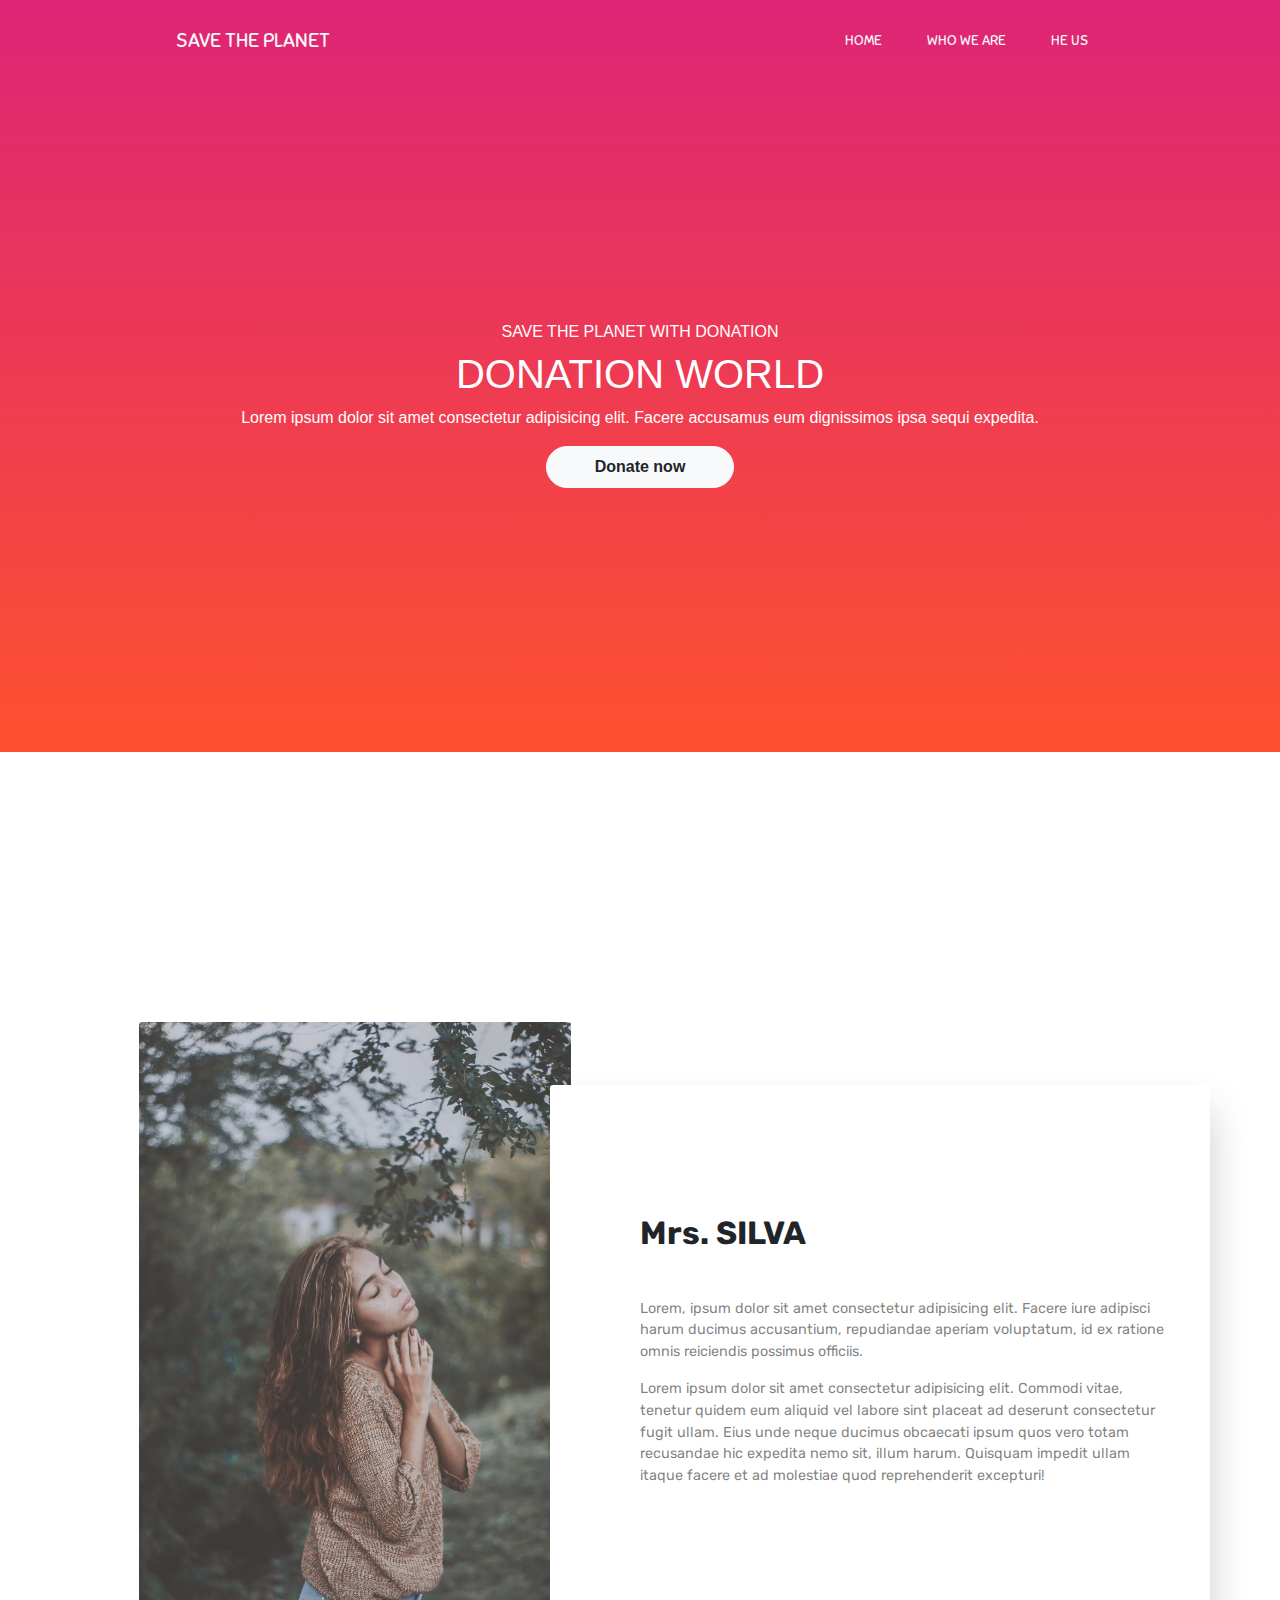
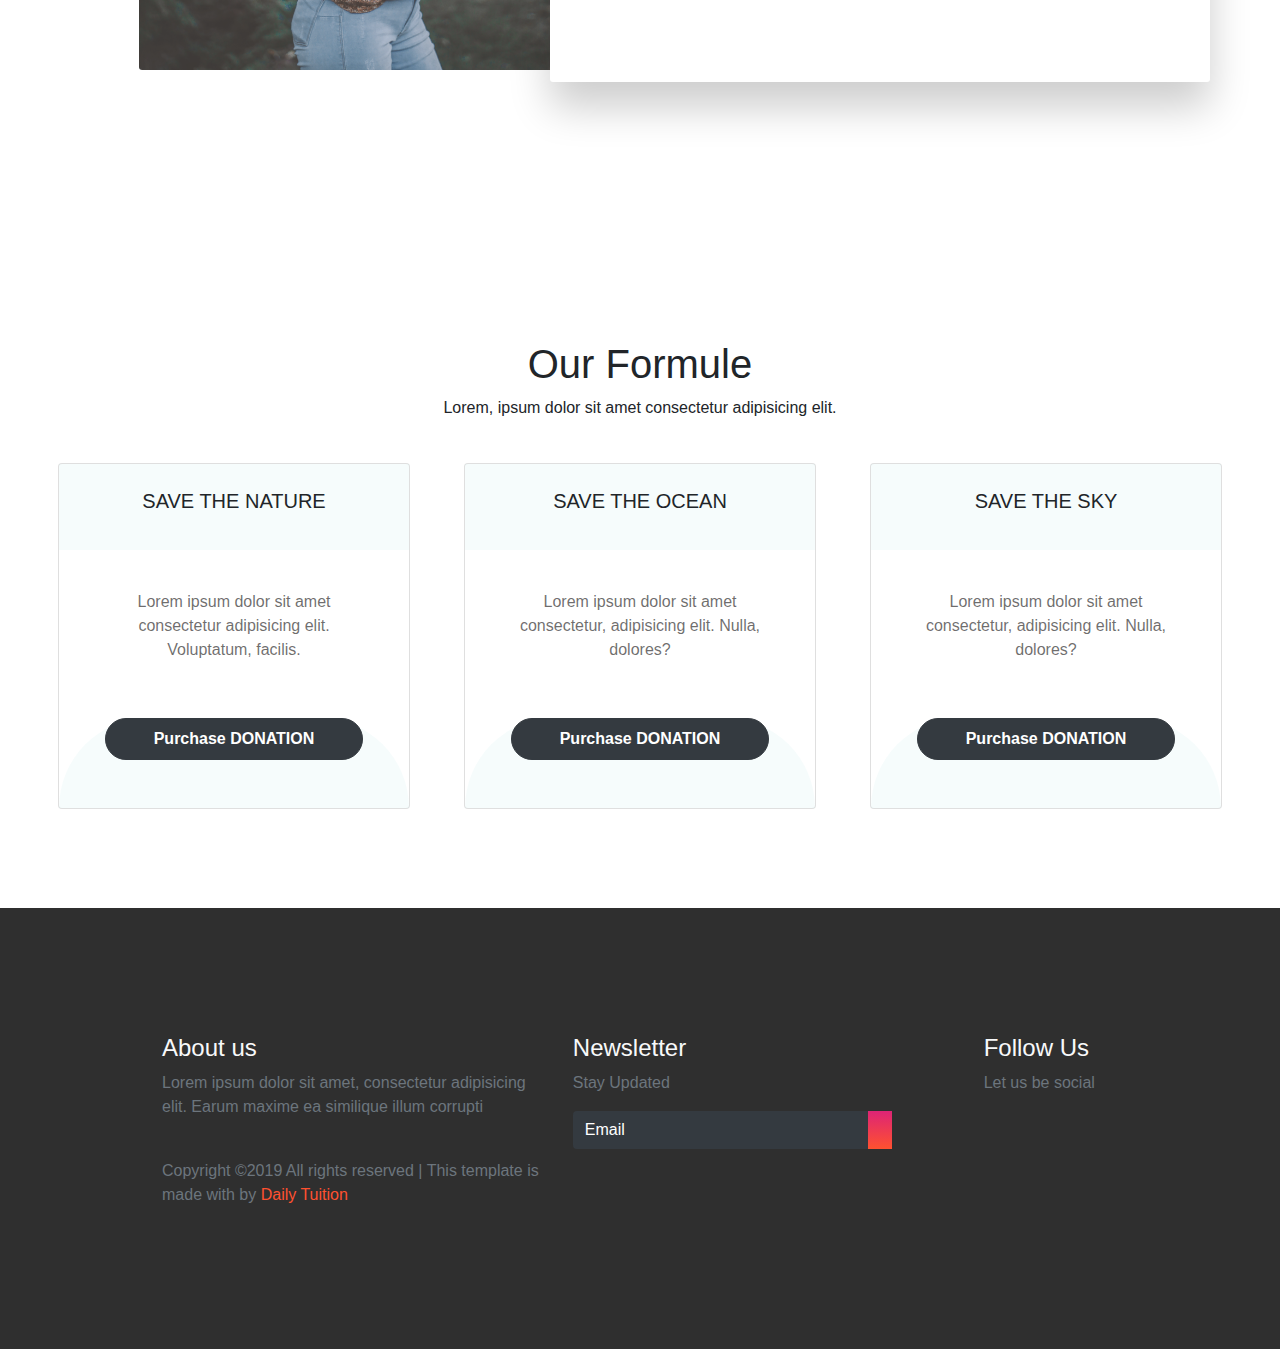
<file: src/Index.html>
<!DOCTYPE html>
<html lang="en">

<head>
  <meta charset="UTF-8" />
  <meta name="viewport" content="width=device-width, initial-scale=1.0" />
  <meta http-equiv="X-UA-Compatible" content="ie=edge" />
  <title>SAVE THE WORLD</title>

  <link rel="stylesheet" href="https://stackpath.bootstrapcdn.com/bootstrap/4.3.1/css/bootstrap.min.css" integrity="sha384-ggOyR0iXCbMQv3Xipma34MD+dH/1fQ784/j6cY/iJTQUOhcWr7x9JvoRxT2MZw1T"
    crossorigin="anonymous" />
  <link rel="stylesheet" href="https://use.fontawesome.com/releases/v5.7.2/css/all.css" integrity="sha384-fnmOCqbTlWIlj8LyTjo7mOUStjsKC4pOpQbqyi7RrhN7udi9RwhKkMHpvLbHG9Sr"
    crossorigin="anonymous">
  <link rel="stylesheet" href="./Style.css" />
  <link rel="stylesheet" href="./mobile-style.css">
</head>

<body>
  <header>
    <div class="container-fluid p-0">
      <nav class="navbar navbar-expand-lg">
        <a class="navbar-brand" href="Index.html">
          <i class="fa fa-globe fa-2x mx-3"></i>SAVE THE PLANET</a>
        <button class="navbar-toggler" type="button" data-toggle="collapse" data-target="#navbarNav" aria-controls="navbarNav" aria-expanded="false"
          aria-label="Toggle navigation">
          <i class="fas fa-align-right text-light"></i>
        </button>
        <div class="collapse navbar-collapse" id="navbarNav">
          <div class="mr-auto"></div> 
          <ul class="navbar-nav">
            <li class="nav-item active">
              <a class="nav-link" href="Index.html">HOME
                <span class="sr-only">(current)</span>
              </a>
            </li>
            <li class="nav-item">
              <a class="nav-link" href="who.html">WHO WE ARE</a>
            </li>
            <li class="nav-item ">
                <a href="help.html" class="nav-link">HE US</a>
            </li>
          </ul>
        </div>
      </nav>
    </div>
    <div class="container text-center">
      <div class="row">
        <div class="col-md-12 col-sm-12  text-white">
          <br>
          <br>
          <br>
          <br>
          <br>
          <br>
          <br>
          <br>
          <br>
          <br>
          <h6>SAVE THE PLANET WITH DONATION</h6>
          <h1>DONATION WORLD</h1>
          <p>
            Lorem ipsum dolor sit amet consectetur adipisicing elit. Facere accusamus eum dignissimos ipsa sequi expedita.
          </p>
          <button class="btn btn-light px-5 py-2 primary-btn">
           Donate now 
          </button>
          <br>
          <br>
          <br>          
          <br>
          <br>
          <br>           
          <br>
          <br>
          <br>
          <br>
          <br>
          <br>
        </div>
      </div>
    </div>
  </header>
  <main>
    <section class="section-1">
      <div class="container text-center">
        <div class="row">
          <div class="col-md-6 col-12">
            <div class="pray">
              <img src="../assets/caique-silva-320647-unsplash.jpg" alt="Pray" class="" />
            </div>
          </div>
          <div class="col-md-6 col-12">
            <div class="panel text-left">
              <h1>Mrs. SILVA</h1>
              <p class="pt-4">
                Lorem, ipsum dolor sit amet consectetur adipisicing elit. Facere iure adipisci harum ducimus accusantium, repudiandae aperiam
                voluptatum, id ex ratione omnis reiciendis possimus officiis.
              </p>
              <p>
                Lorem ipsum dolor sit amet consectetur adipisicing elit. Commodi vitae, tenetur quidem eum aliquid vel labore sint placeat
                ad deserunt consectetur fugit ullam. Eius unde neque ducimus obcaecati ipsum quos vero totam recusandae hic
                expedita nemo sit, illum harum. Quisquam impedit ullam itaque facere et ad molestiae quod reprehenderit excepturi!
              </p>
            </div>
          </div>
        </div>
      </div>
    </section>
      <div class="purchase text-center">
        <h1>Our Formule</h1>
        <p>
          Lorem, ipsum dolor sit amet consectetur adipisicing elit.
        </p>
        <div class="cards">
          <div class="d-flex flex-row justify-content-center flex-wrap">
            <div class="card">
              <div class="card-body">
                <div class="title">
                  <h5 class="card-title">SAVE THE NATURE</h5>
                </div>
                <p class="card-text">
                  Lorem ipsum dolor sit amet consectetur adipisicing elit. Voluptatum, facilis.
                </p>
                <div class="donate">
                    <a href="help.html" class="btn btn-dark px-5 py-2 primary-btn mb-5">Purchase DONATION</a>
                </div>
              </div>
            </div>
            <div class="card">
              <div class="card-body">
                <div class="title">
                  <h5 class="card-title">SAVE THE OCEAN</h5>
                </div>
                <p class="card-text">
                  Lorem ipsum dolor sit amet consectetur, adipisicing elit. Nulla, dolores?
                </p>
                <div class="donate">
                  <a href="help.html" class="btn btn-dark px-5 py-2 primary-btn mb-5">Purchase DONATION</a>
                </div>
              </div>
            </div>
            <div class="card">
              <div class="card-body">
                <div class="title">
                  <h5 class="card-title">SAVE THE SKY</h5>
                </div>
                <p class="card-text">
                  Lorem ipsum dolor sit amet consectetur, adipisicing elit. Nulla, dolores?
                </p>
                <div class="donate">
                  <a href="help.html" class="btn btn-dark px-5 py-2 primary-btn mb-5">Purchase DONATION</a>
                </div>
              </div>
            </div>
          </div>
          <br><br><br>
        </div>
      </div>
    </section>
  </main>
  <footer>
    <div class="container-fluid p-0">
      <div class="row text-left">
        <div class="col-md-5 col-sm-5">
          <h4 class="text-light">About us</h4>
          <p class="text-muted">Lorem ipsum dolor sit amet, consectetur adipisicing elit. Earum maxime ea similique illum corrupti</p>
          <p class="pt-4 text-muted">Copyright ©2019 All rights reserved | This template is made with by
            <span> Daily Tuition</span>
          </p>
        </div>
        <div class="col-md-5 col-sm-12">
          <h4 class="text-light">Newsletter</h4>
          <p class="text-muted">Stay Updated</p>
          <form class="form-inline">
            <div class="col pl-0">
              <div class="input-group pr-5">
                <input type="text" class="form-control bg-dark text-white" id="inlineFormInputGroupUsername2" placeholder="Email">
                <div class="input-group-prepend">
                  <div class="input-group-text">
                    <i class="fas fa-arrow-right"></i>
                  </div>
                </div>
              </div>
            </div>
          </form>
        </div>
        <div class="col-md-2 col-sm-12">
          <h4 class="text-light">Follow Us</h4>
          <p class="text-muted">Let us be social</p>
          <div class="column text-light">
            <i class="fab fa-facebook-f"></i>
            <i class="fab fa-instagram"></i>
            <i class="fab fa-twitter"></i>
            <i class="fab fa-youtube"></i>
          </div>
        </div>
      </div>
    </div>
  </footer>
  <script src="https://cdnjs.cloudflare.com/ajax/libs/jquery/3.3.1/jquery.min.js"></script>
  <script src="https://cdnjs.cloudflare.com/ajax/libs/popper.js/1.14.7/umd/popper.min.js" integrity="sha384-UO2eT0CpHqdSJQ6hJty5KVphtPhzWj9WO1clHTMGa3JDZwrnQq4sF86dIHNDz0W1"
    crossorigin="anonymous"></script>
  <script src="https://stackpath.bootstrapcdn.com/bootstrap/4.3.1/js/bootstrap.min.js" integrity="sha384-JjSmVgyd0p3pXB1rRibZUAYoIIy6OrQ6VrjIEaFf/nJGzIxFDsf4x0xIM+B07jRM"
    crossorigin="anonymous"></script>
</body>

</html>
</file>
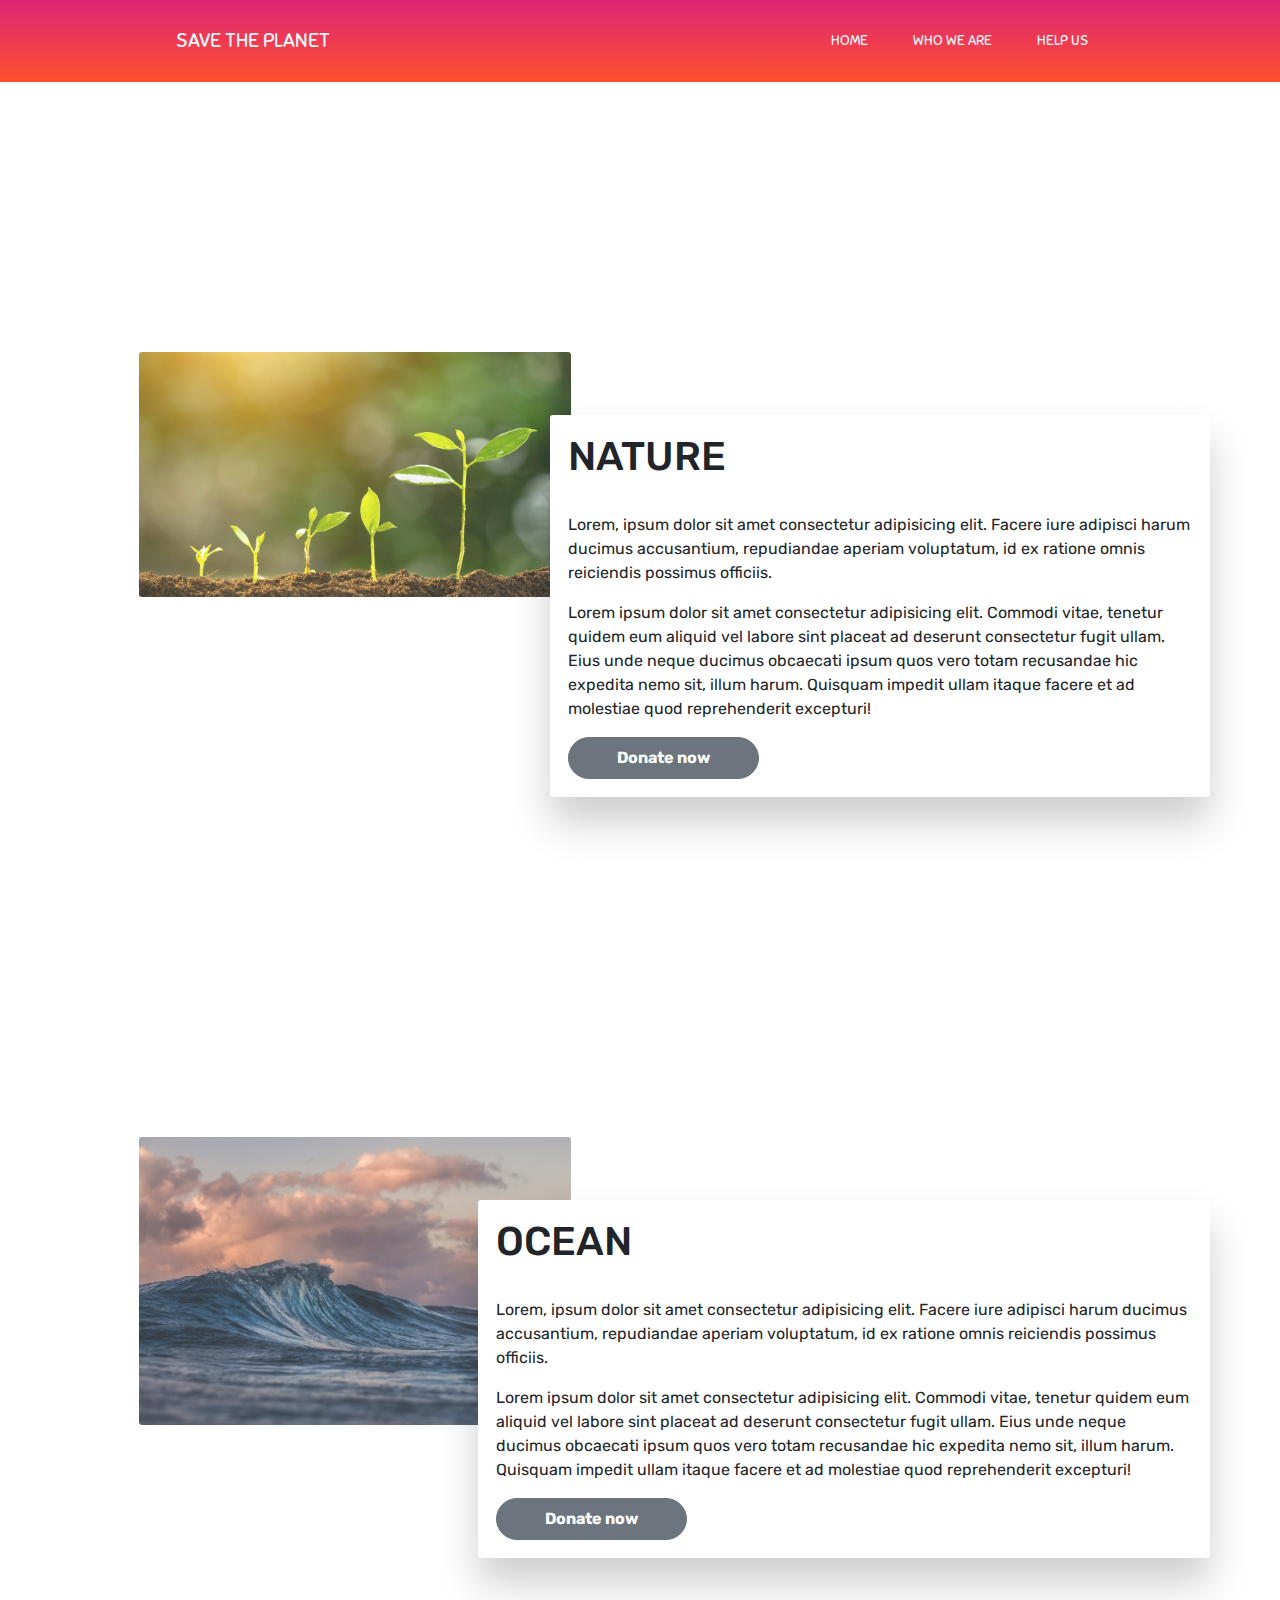
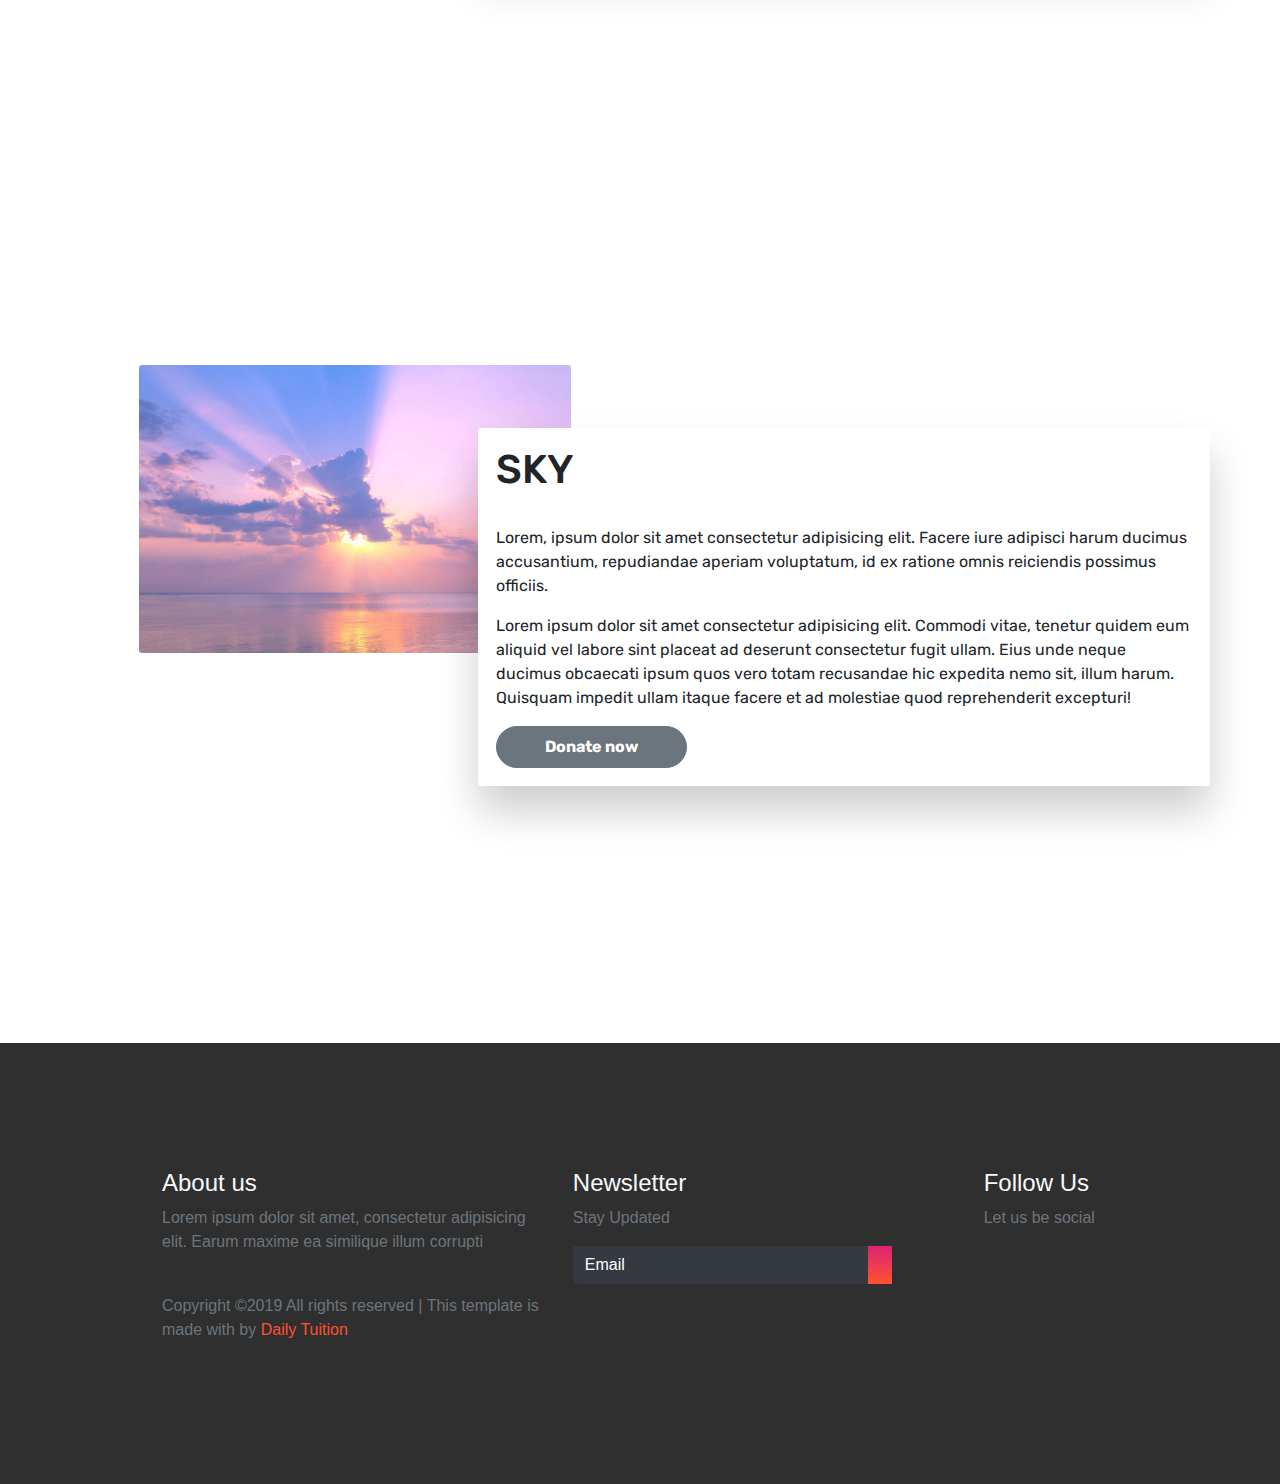
<file: src/help.html>
<!DOCTYPE html>
<html lang="en">

<head>
  <meta charset="UTF-8" />
  <meta name="viewport" content="width=device-width, initial-scale=1.0" />
  <meta http-equiv="X-UA-Compatible" content="ie=edge" />
  <title>SAVE THE WORLD</title>

  <link rel="stylesheet" href="https://stackpath.bootstrapcdn.com/bootstrap/4.3.1/css/bootstrap.min.css" integrity="sha384-ggOyR0iXCbMQv3Xipma34MD+dH/1fQ784/j6cY/iJTQUOhcWr7x9JvoRxT2MZw1T"
    crossorigin="anonymous" />
  <link rel="stylesheet" href="https://use.fontawesome.com/releases/v5.7.2/css/all.css" integrity="sha384-fnmOCqbTlWIlj8LyTjo7mOUStjsKC4pOpQbqyi7RrhN7udi9RwhKkMHpvLbHG9Sr"
    crossorigin="anonymous">
  <link rel="stylesheet" href="./Style.css" />
  <link rel="stylesheet" href="./mobile-style.css">
</head>

<body>
  <header>
    <div class="container-fluid p-0">
      <nav class="navbar navbar-expand-lg">
        <a class="navbar-brand" href="Index.html">
          <i class="fa fa-globe fa-2x mx-3"></i>SAVE THE PLANET</a>
        <button class="navbar-toggler" type="button" data-toggle="collapse" data-target="#navbarNav" aria-controls="navbarNav" aria-expanded="false"
          aria-label="Toggle navigation">
          <i class="fas fa-align-right text-light"></i>
        </button>
        <div class="collapse navbar-collapse" id="navbarNav">
          <div class="mr-auto"></div> <!-- align on right side nav bar -->
          <ul class="navbar-nav">
            <li class="nav-item active">
              <a class="nav-link" href="Index.html">HOME
              </a>
            </li>
            <li class="nav-item">
              <a class="nav-link" href="who.html">WHO WE ARE</a>
            </li>
            <li class="nav-item ">
                <a href="#" class="nav-link">HELP US</a>
            </li>
          </ul>
        </div>
      </nav>
    </header>
  <main>
    <section class="section-1">
        <div class="container text-center">
          <div class="row">
            <div class="col-md-6 col-12">
              <div class="pray">
                <img src="../assets/1200x680_nature_gettyimages-953168856.jpeg" alt="Pray" class="" />
              </div>
            </div>
            <div class="col-md-6 col-12">
              <div class="panel-2 text-left">
                <h1>NATURE</h1>
                <p class="pt-4">
                  Lorem, ipsum dolor sit amet consectetur adipisicing elit. Facere iure adipisci harum ducimus accusantium, repudiandae aperiam
                  voluptatum, id ex ratione omnis reiciendis possimus officiis.
                </p>
                <p>
                  Lorem ipsum dolor sit amet consectetur adipisicing elit. Commodi vitae, tenetur quidem eum aliquid vel labore sint placeat
                  ad deserunt consectetur fugit ullam. Eius unde neque ducimus obcaecati ipsum quos vero totam recusandae hic
                  expedita nemo sit, illum harum. Quisquam impedit ullam itaque facere et ad molestiae quod reprehenderit excepturi!
                </p>
                <button class="btn btn-secondary px-5 py-2 primary-btn">
                    Donate now 
                </button>
              </div>
            </div>
            
          </div>
        </div>
      </section>
      <section class="section-1">
        <div class="container text-center">
          <div class="row">
            <div class="col-md-6 col-12">
              <div class="pray">
                <img src="../assets/silas-baisch-ceITO2rlDgc-unsplash-1024x683.jpeg" alt="Pray" class="" />
              </div>
            </div>
            <div class="col-md-6 col-12">
              <div class="panel-3 text-left">
                <h1>OCEAN</h1>
                <p class="pt-4">
                  Lorem, ipsum dolor sit amet consectetur adipisicing elit. Facere iure adipisci harum ducimus accusantium, repudiandae aperiam
                  voluptatum, id ex ratione omnis reiciendis possimus officiis.
                </p>
                <p>
                  Lorem ipsum dolor sit amet consectetur adipisicing elit. Commodi vitae, tenetur quidem eum aliquid vel labore sint placeat
                  ad deserunt consectetur fugit ullam. Eius unde neque ducimus obcaecati ipsum quos vero totam recusandae hic
                  expedita nemo sit, illum harum. Quisquam impedit ullam itaque facere et ad molestiae quod reprehenderit excepturi!
                </p>
                <button class="btn btn-secondary px-5 py-2 primary-btn">
                    Donate now 
                </button>
              </div>
            </div>
          </div>
        </div>
      </section>
      <section class="section-1">
        <div class="container text-center">
          <div class="row">
            <div class="col-md-6 col-12">
              <div class="pray">
                <img src="../assets/shutterstock_114802408.jpeg" alt="Pray" class="" />
              </div>
            </div>
            <div class="col-md-6 col-12">
              <div class="panel-3 text-left">
                <h1>SKY</h1>
                <p class="pt-4">
                  Lorem, ipsum dolor sit amet consectetur adipisicing elit. Facere iure adipisci harum ducimus accusantium, repudiandae aperiam
                  voluptatum, id ex ratione omnis reiciendis possimus officiis.
                </p>
                <p>
                  Lorem ipsum dolor sit amet consectetur adipisicing elit. Commodi vitae, tenetur quidem eum aliquid vel labore sint placeat
                  ad deserunt consectetur fugit ullam. Eius unde neque ducimus obcaecati ipsum quos vero totam recusandae hic
                  expedita nemo sit, illum harum. Quisquam impedit ullam itaque facere et ad molestiae quod reprehenderit excepturi!
                </p>
                <button class="btn btn-secondary px-5 py-2 primary-btn">    
                    Donate now 
                </button>
              </div>
            </div>
          </div>
        </div>
      </section>
  <br>  <br>
  <br>
  <br>
  <br>
  <footer>
    <div class="container-fluid p-0">
      <div class="row text-left">
        <div class="col-md-5 col-sm-5">
          <h4 class="text-light">About us</h4>
          <p class="text-muted">Lorem ipsum dolor sit amet, consectetur adipisicing elit. Earum maxime ea similique illum corrupti</p>
          <p class="pt-4 text-muted">Copyright ©2019 All rights reserved | This template is made with by
            <span> Daily Tuition</span>
          </p>
        </div>
        <div class="col-md-5 col-sm-12">
          <h4 class="text-light">Newsletter</h4>
          <p class="text-muted">Stay Updated</p>
          <form class="form-inline">
            <div class="col pl-0">
              <div class="input-group pr-5">
                <input type="text" class="form-control bg-dark text-white" id="inlineFormInputGroupUsername2" placeholder="Email">
                <div class="input-group-prepend">
                  <div class="input-group-text">
                    <i class="fas fa-arrow-right"></i>
                  </div>
                </div>
              </div>
            </div>
          </form>
        </div>
        <div class="col-md-2 col-sm-12">
          <h4 class="text-light">Follow Us</h4>
          <p class="text-muted">Let us be social</p>
          <div class="column text-light">
            <i class="fab fa-facebook-f"></i>
            <i class="fab fa-instagram"></i>
            <i class="fab fa-twitter"></i>
            <i class="fab fa-youtube"></i>
          </div>
        </div>
      </div>
    </div>
  </footer>
</body>

</html>
</file>
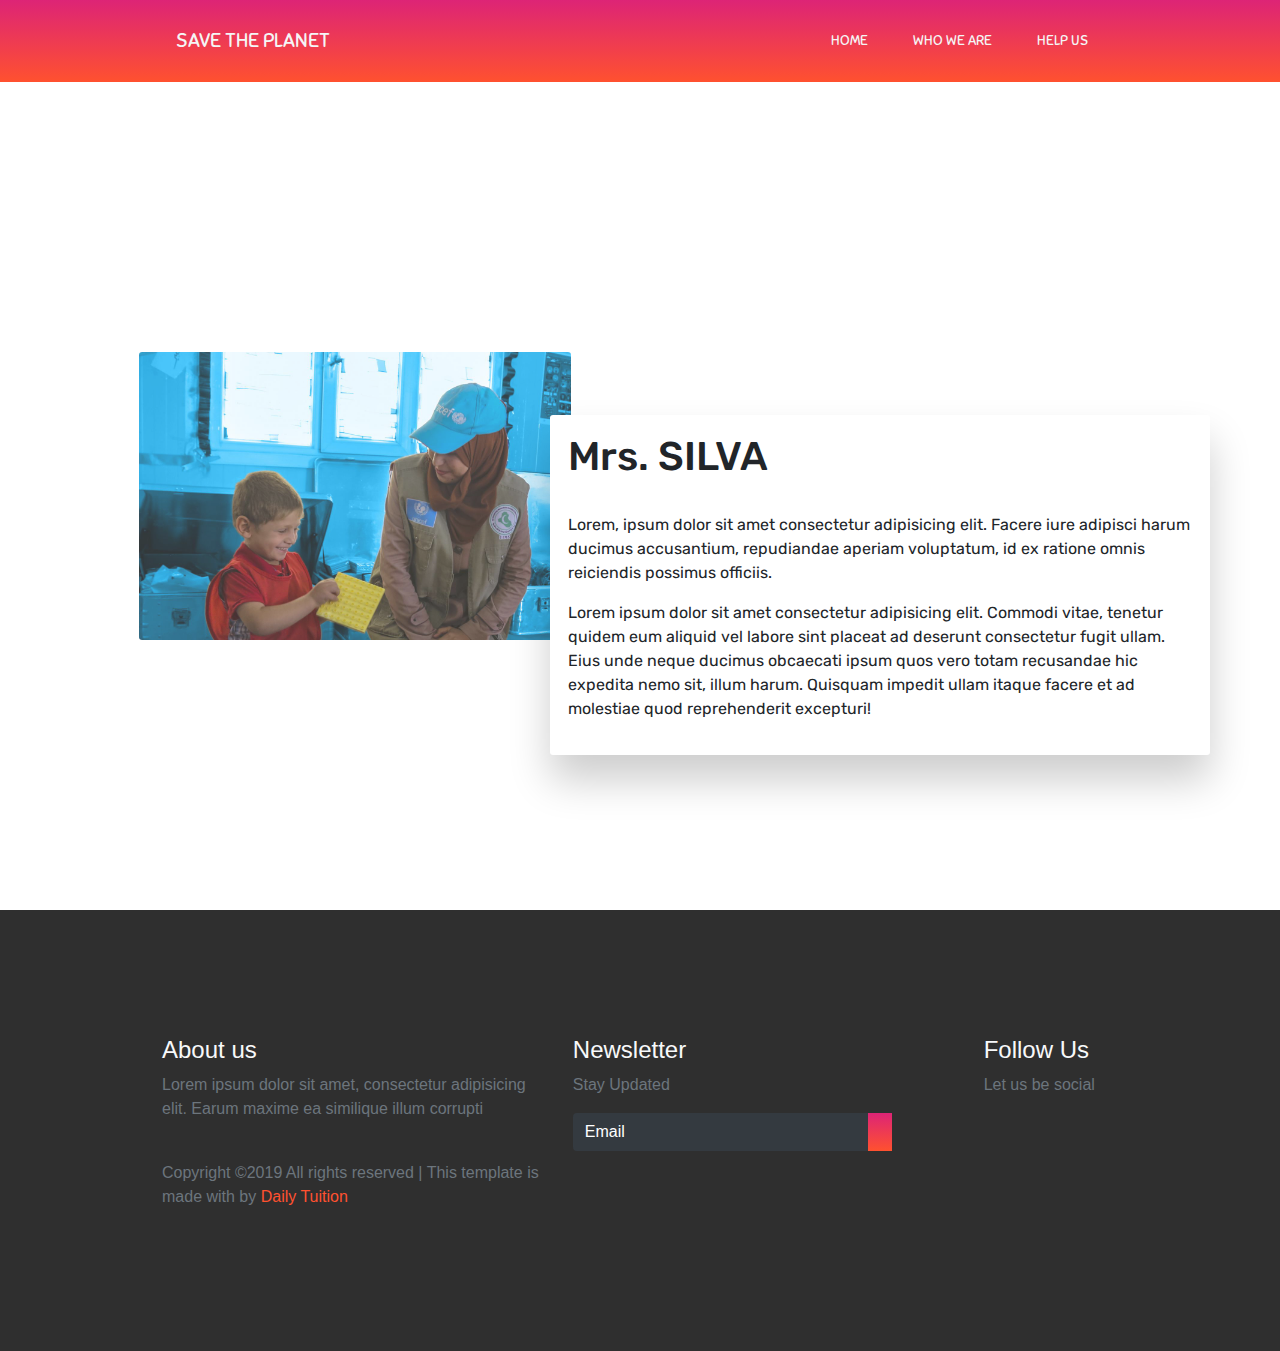
<file: src/who.html>
<!DOCTYPE html>
<html lang="en">

<head>
  <meta charset="UTF-8" />
  <meta name="viewport" content="width=device-width, initial-scale=1.0" />
  <meta http-equiv="X-UA-Compatible" content="ie=edge" />
  <title>SAVE THE WORLD</title>

  <link rel="stylesheet" href="https://stackpath.bootstrapcdn.com/bootstrap/4.3.1/css/bootstrap.min.css" integrity="sha384-ggOyR0iXCbMQv3Xipma34MD+dH/1fQ784/j6cY/iJTQUOhcWr7x9JvoRxT2MZw1T"
    crossorigin="anonymous" />
  <link rel="stylesheet" href="https://use.fontawesome.com/releases/v5.7.2/css/all.css" integrity="sha384-fnmOCqbTlWIlj8LyTjo7mOUStjsKC4pOpQbqyi7RrhN7udi9RwhKkMHpvLbHG9Sr"
    crossorigin="anonymous">
  <link rel="stylesheet" href="./Style.css" />
  <link rel="stylesheet" href="./mobile-style.css">
</head>

<body>
  <header>
    <div class="container-fluid p-0">
      <nav class="navbar navbar-expand-lg">
        <a class="navbar-brand" href="Index.html">
          <i class="fa fa-globe fa-2x mx-3"></i>SAVE THE PLANET</a>
        <button class="navbar-toggler" type="button" data-toggle="collapse" data-target="#navbarNav" aria-controls="navbarNav" aria-expanded="false"
          aria-label="Toggle navigation">
          <i class="fas fa-align-right text-light"></i>
        </button>
        <div class="collapse navbar-collapse" id="navbarNav">
          <div class="mr-auto"></div> <!-- align on right side nav bar -->
          <ul class="navbar-nav">
            <li class="nav-item active">
              <a class="nav-link" href="Index.html">HOME
              </a>
            </li>
            <li class="nav-item">
              <a class="nav-link" href="who.html">WHO WE ARE</a>
            </li>
            <li class="nav-item ">
                <a href="help.html" class="nav-link">HELP US</a>
            </li>
          </ul>
        </div>
      </nav>
    </header>
  <main>
    <section class="section-1">
      <div class="container text-center">
        <div class="row">
          <div class="col-md-6 col-12">
            <div class="pray">
              <img src="../assets/unicef.jpg" alt="Pray" class="" />
            </div>
          </div>
          <div class="col-md-6 col-12">
            <div class="panel-2 text-left">
              <h1>Mrs. SILVA</h1>
              <p class="pt-4">
                Lorem, ipsum dolor sit amet consectetur adipisicing elit. Facere iure adipisci harum ducimus accusantium, repudiandae aperiam
                voluptatum, id ex ratione omnis reiciendis possimus officiis.
              </p>
              <p>
                Lorem ipsum dolor sit amet consectetur adipisicing elit. Commodi vitae, tenetur quidem eum aliquid vel labore sint placeat
                ad deserunt consectetur fugit ullam. Eius unde neque ducimus obcaecati ipsum quos vero totam recusandae hic
                expedita nemo sit, illum harum. Quisquam impedit ullam itaque facere et ad molestiae quod reprehenderit excepturi!
              </p>
            </div>
          </div>
        </div>
      </div>
    </section>
  <footer>
    <div class="container-fluid p-0">
      <div class="row text-left">
        <div class="col-md-5 col-sm-5">
          <h4 class="text-light">About us</h4>
          <p class="text-muted">Lorem ipsum dolor sit amet, consectetur adipisicing elit. Earum maxime ea similique illum corrupti</p>
          <p class="pt-4 text-muted">Copyright ©2019 All rights reserved | This template is made with by
            <span> Daily Tuition</span>
          </p>
        </div>
        <div class="col-md-5 col-sm-12">
          <h4 class="text-light">Newsletter</h4>
          <p class="text-muted">Stay Updated</p>
          <form class="form-inline">
            <div class="col pl-0">
              <div class="input-group pr-5">
                <input type="text" class="form-control bg-dark text-white" id="inlineFormInputGroupUsername2" placeholder="Email">
                <div class="input-group-prepend">
                  <div class="input-group-text">
                    <i class="fas fa-arrow-right"></i>
                  </div>
                </div>
              </div>
            </div>
          </form>
        </div>
        <div class="col-md-2 col-sm-12">
          <h4 class="text-light">Follow Us</h4>
          <p class="text-muted">Let us be social</p>
          <div class="column text-light">
            <i class="fab fa-facebook-f"></i>
            <i class="fab fa-instagram"></i>
            <i class="fab fa-twitter"></i>
            <i class="fab fa-youtube"></i>
          </div>
        </div>
      </div>
    </div>
  </footer>
</body>

</html>
</file>
<file: src/Style.css>
/* google front police*/
@import url("https://fonts.googleapis.com/css?family=Acme|Lobster|Patua+One|Rubik|Sniglet");

* {
  box-sizing: border-box;
}

header,
section {
  overflow-x: hidden;
}

:root {
  --Sniglet-font: "Sniglet", cursive;
  --Rubik: "Rubik", cursive;
  --Patua: "Patua One", cursive;
  --Lobster: "lobster", cursive;
  --light-black: #2e2c2caf;
  --bggradient: linear-gradient(to bottom, #dd2476, #ff512f);
  --light-gray: rgba(255, 255, 255, 0.877);
}

header a {
  font-family: var(--Sniglet-font);
  font-size: 0.9em;
  color: whitesmoke;
}

header .nav-item:last-child {
  padding-right: 10.5em;
}

header .nav-item {
  padding: 0.9em;
}

header .navbar-brand {
  padding-left: 8rem;
}

header .nav-link:hover {
  color: black;
}

header .row .col-md-7 {
  padding: 22vmin 1vmin;
  padding-bottom: 35vmin;
}

header .row .col-md-5 {
  padding: 4.2vmin 1vmin;
}

header .row .col-md-5 img {
  width: 90%;
}

header {
  background: #ff512f;
  /* fallback for old browsers */
  background: var(--bggradient);
}

header .container .col-md-7 {
  font-family: "Rubik", sans-serif;
}

header .container .col-md-7 h6 {
  padding: 1vmin;
  letter-spacing: 4px;
}

header .container .col-md-7 h1 {
  font-size: 8.5vmin;
  font-weight: bold;
  padding: 0.1em 0em;
}

header .container .col-md-7 p {
  padding: 1vmin 5vmin;
}

.primary-btn {
  border-radius: 30px;
  font-weight: bold;
}

/********** section 1 **************/

.section-1 {
  padding: 30vmin 0vmin;
}

.section-1 .row .col-md-6 .pray img {
  opacity: 0.8;
  width: 80%;
  border-radius: 0.2em;
}

.section-1 .row .col-md-6:last-child {
  position: relative;
}

.section-1 .row .col-md-6 .panel {
  position: absolute;
  top: 7vmin;
  left: -10vmin;
  background: white;
  border-radius: 3px;
  text-align: left;
  padding: 13vmin 5vmin 20vmin 10vmin;
  box-shadow: 0px 25px 42px rgba(0, 0, 0, 0.2);
  font-family: var(--Rubik);
  z-index: 0;
}

.section-1 .row .col-md-6 .panel h1 {
  font-weight: bold;
  padding: 0.4em 0;
  font-size: 2em;
}

.section-1 .row .col-md-6 .panel p {
  font-size: 0.9em;
  color: rgba(0, 0, 0, 0.5);
}

.panel-2{
  position: absolute;
  top: 7vmin;
  left: -10vmin;
  background: white;
  border-radius: 3px;
  text-align: left;
  padding: 2vmin 2vmin 2vmin 2vmin;
  box-shadow: 0px 25px 42px rgba(0, 0, 0, 0.2);
  font-family: var(--Rubik);
  z-index: 0;
}

.panel-3{
  position: absolute;
  top: 7vmin;
  left: -18vmin;
  background: white;
  border-radius: 3px;
  text-align: left;
  padding: 2vmin 2vmin 2vmin 2vmin;
  box-shadow: 0px 25px 42px rgba(0, 0, 0, 0.2);
  font-family: var(--Rubik);
  z-index: 0;
}
/*  Section 2  */

.cover {
  width: 100%;
  height: 55vmin;
  background: url("../assets/pexels-photo-452738.jpeg");
  background-position: -24rem -19rem;
  background-size: 150%;
  position: relative;
}

.cover .overlay {
  position: absolute;
  top: 0;
  left: 0;
  width: 100%;
  height: 100%;
  z-index: 999;
}

.cover .content {
  width: 100%;
  height: 100%;
  background: rgba(0, 0, 0, 0.7);
  padding-top: 19vmin;
}

.cover .content > h1 {
  font-family: var(--Patua);
  font-size: 6vmin;
  color: whitesmoke;
}

.cover .content > p {
  font-family: var(--Rubik);
  font-size: 2vmin;
  color: #e5e5e5;
}

.cards .card {
  width: 22rem;
  margin: 3vmin 3vmin;
}

.cards div {
  padding: 0;
  margin: 0;
}

.cards .title {
  background: rgba(208, 241, 241, 0.199);
  padding: 1.4em 2.5em;
  font-size: 2vmin;
}

.card .card-text {
  padding: 2.5rem 3rem;
  color: var(--light-black);
}

.card-body .donate {
  background: rgba(208, 241, 241, 0.199);
  border-top-right-radius: 170px;
  border-top-left-radius: 170px;
}

.card-body .donate > h1 {
  font-size: 10vmin;
  padding: 1em 0.5em;
}

footer {
  background: rgba(0, 0, 0, 0.815);
  overflow-x: hidden;
  padding: 14vmin 18vmin;
}

footer p > span {
  color: #ff512f;
}

footer input {
  border: none !important;
}

footer input::placeholder {
  color: white !important;
}

footer .input-group .input-group-text {
  background: var(--bggradient);
  border: none;
}

footer .column i {
  color: #dd2476;
}


footer .column i + i {
  padding: 0 0.5em;
}
</file>
<file: src/mobile-style.css>
@media only screen and (max-width: 768px) {
  header .navbar-brand {
    padding-left: 1rem;
  }
  .section-1 .row .col-md-6 .panel .panel-2 {
    position: initial;
    width: initial;
    height: initial;
  }
  .section-2 .cover {
    background-position: -25vmin -10vmin;
  }
  .numbers .rect {
    width: 10rem;
    height: 8rem;
  }
  .numbers .rect h1 {
    font-size: 2rem;
  }

  .section-3 {
    height: inherit;
    padding: 10vmin !important;
  }
  .section-3 .row h1 {
    padding: 6vmin 4vmin;
  }
  .section-3 .platform .col-md-6 {
    text-align: center !important;
  }
  .section-3 .desktop i {
    font-size: 8vmin;
  }
  .section-4 .carousel-item {
    padding-left: 0.6rem;
  }
  footer .row .col-md-2 {
    margin-top: 8vmin;
  }
}

/* screen size 375px */

@media only screen and (max-width: 375px) {
  .section-4 .card {
    width: 18em;
  }
}

@media only screen and (max-width: 320px) {
  .section-4 .carousel-inner {
    margin-left: -4vmin;
  }
}
</file>
